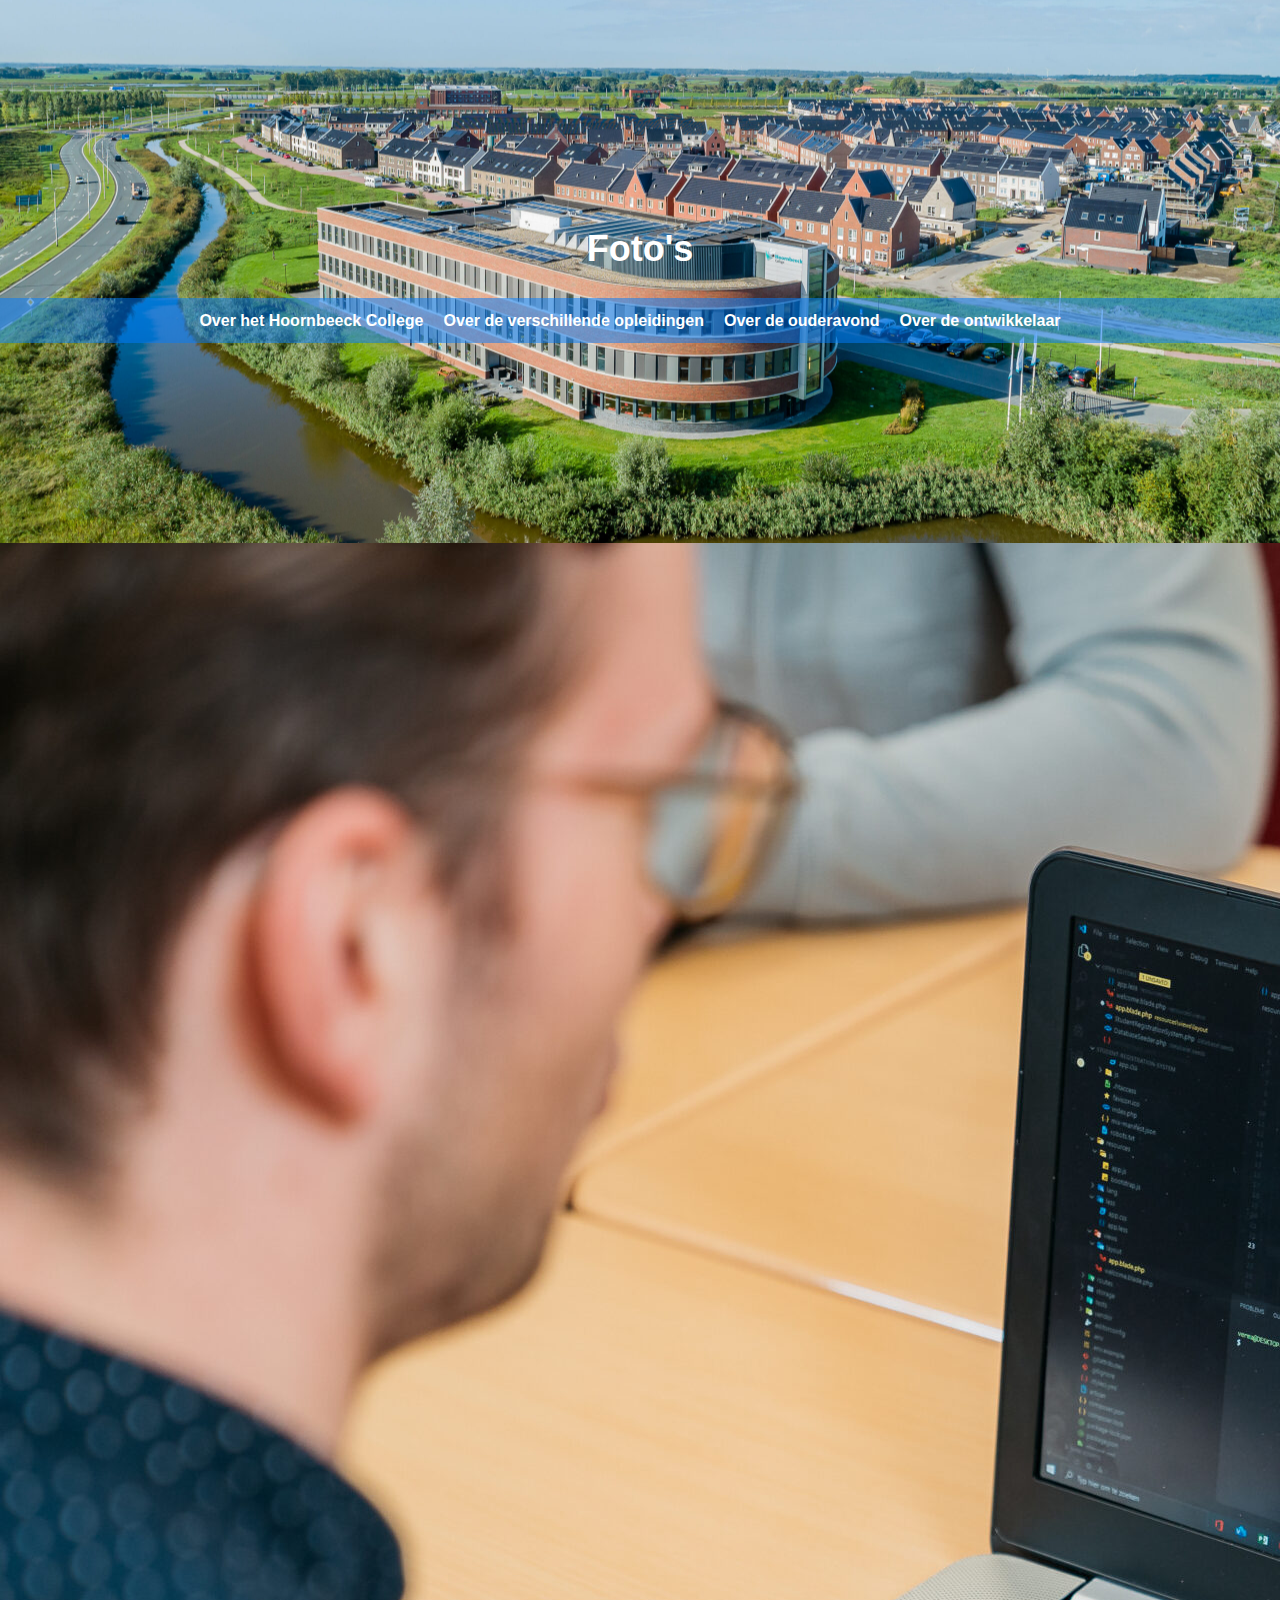
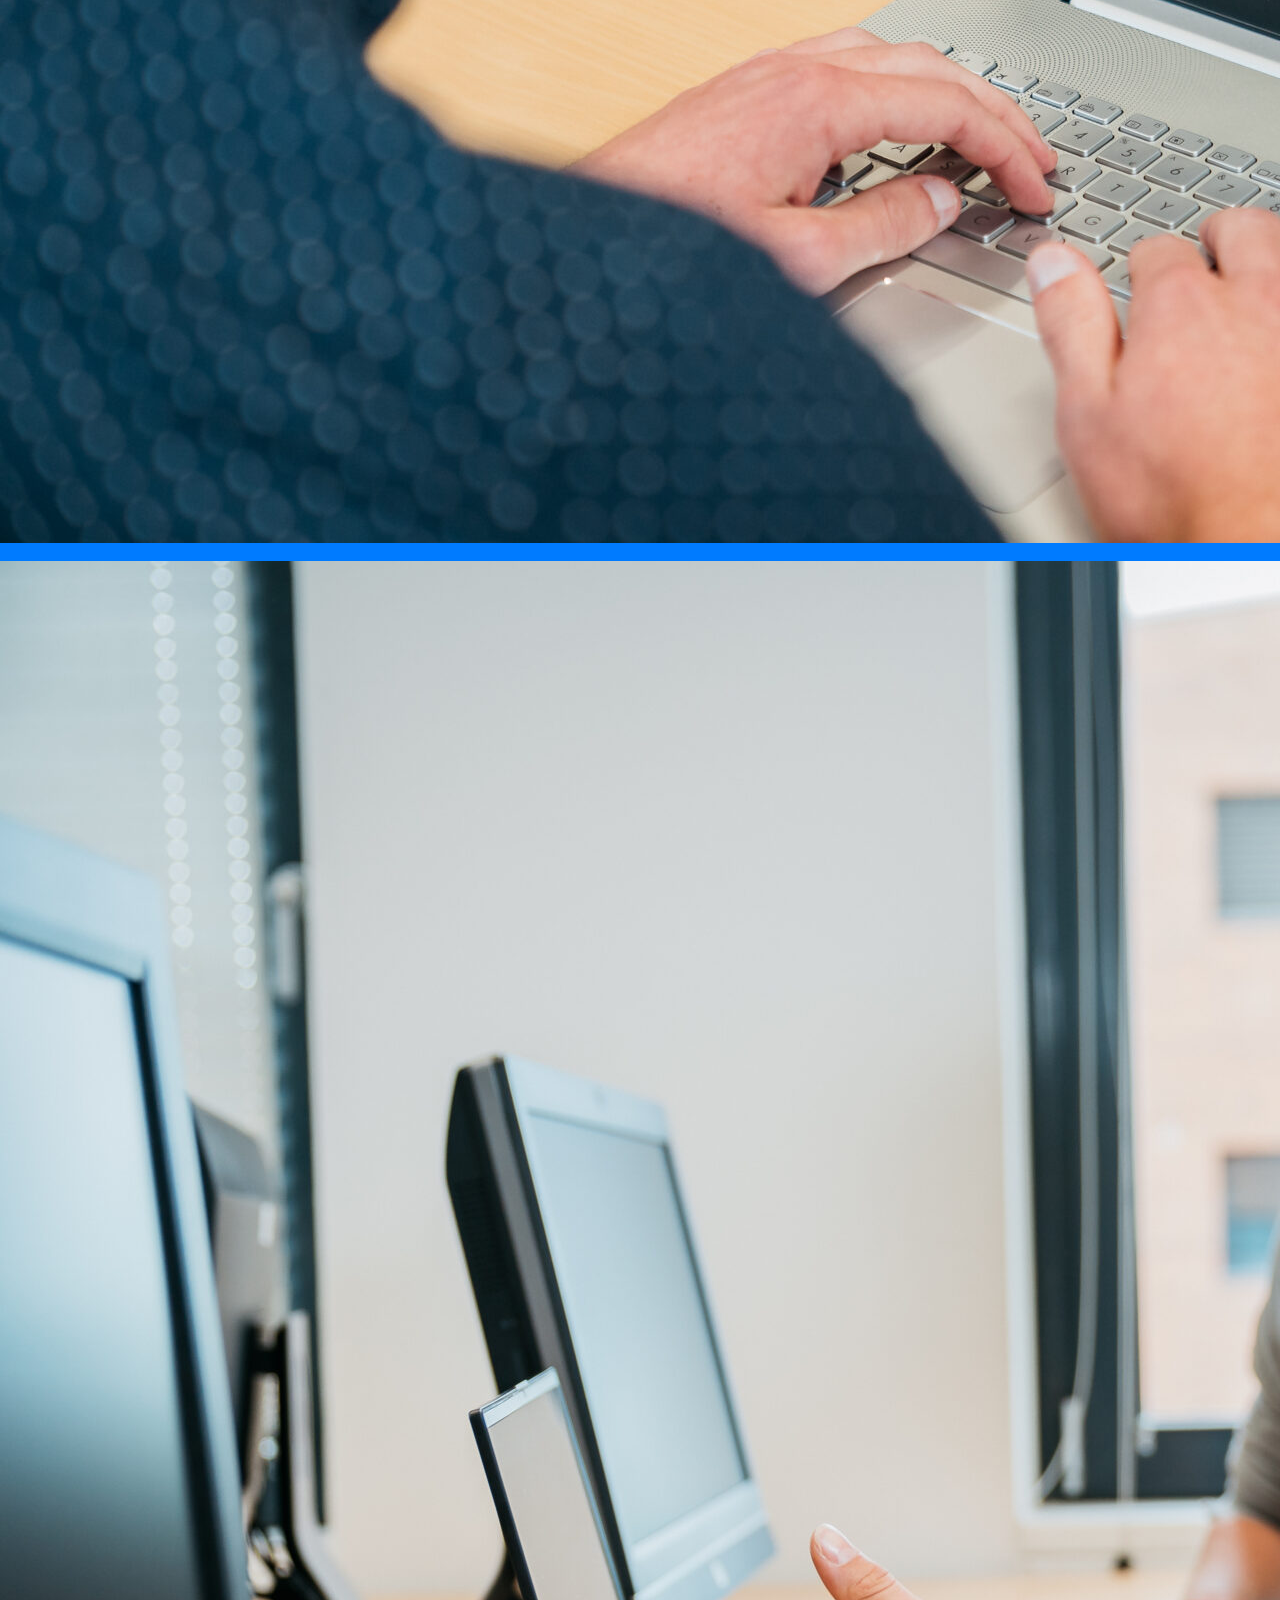
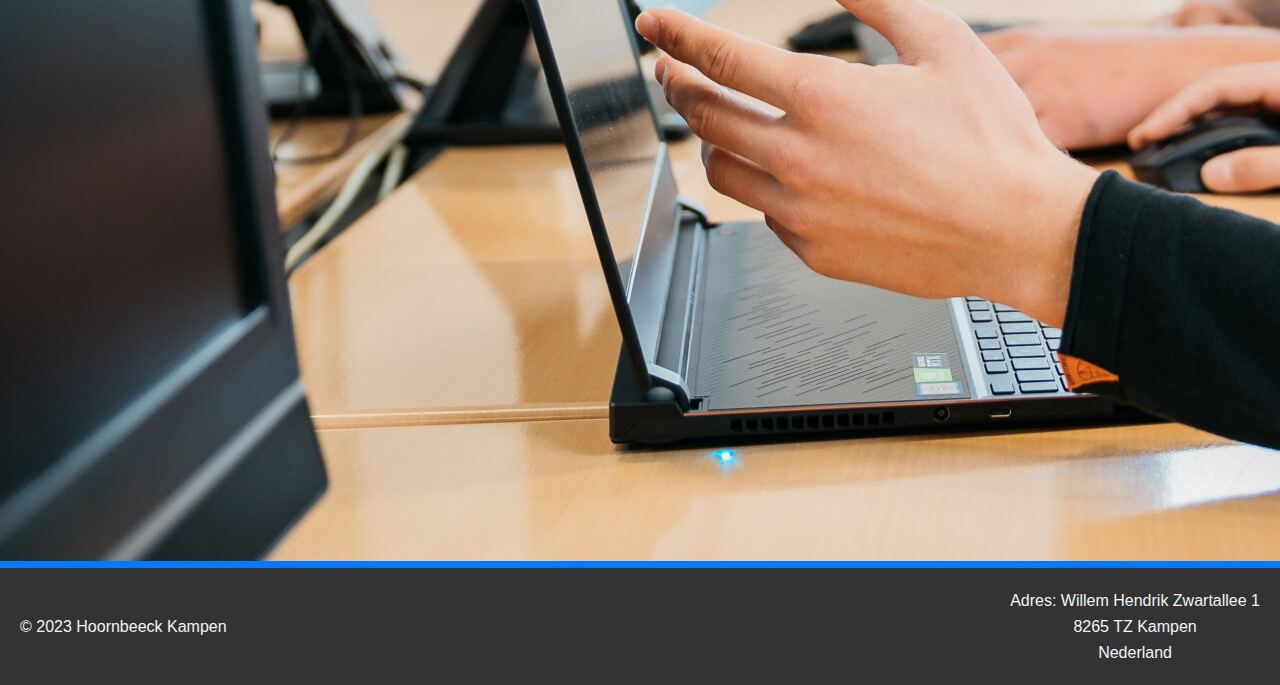
<file: foto's.html>
<!DOCTYPE html>
<html lang="nl">
<head>
    <meta charset="UTF-8">
    <meta name="viewport" content="width=device-width, initial-scale=1.0">
    <link rel="stylesheet" href="style.css">
    <title>Foto's - Hoornbeeck Kampen</title>
</head>
<body>
    <header>
        <h1 class="header-title">Foto's</h1>
        <nav class="header-nav">
            <ul>
                <li class="nav-item"><a href="over_het_hoornbeeck.html">Over het Hoornbeeck College</a></li>
                <li class="nav-item"><a href="over_de_verschillende_opleidingen.html">Over de verschillende opleidingen</a></li>
                <li class="nav-item"><a href="over_de_ouderavond.html">Over de ouderavond</a></li>
                <li class="nav-item"><a href="over_de_ontwikkelaar.html">Over de ontwikkelaar</a></li>
            </ul>
        </nav>
    </header>

    <style>
        .photo-container {
            display: grid;
            grid-template-columns: repeat(3, 1fr);
            grid-gap: 10px;
        }

        .photo {
            width: 100%;
            height: auto;
        }
    </style>
</head>
<body>
    <div class="photo-container">
        <div class="photo-block">
            <img src="2019-09-30-Hoornbeeck-Rotterdam-originele-kwaliteit-61.jpg"
                alt="Afbeelding 1">
        </div>

        <div class="photo-block">
            <img src="2018-10-08-Hoornbeeck-Amersfoort-afdrukkwaliteit-32.jpg"
                alt="Afbeelding 2">
        </div>

        <div class="photo-block">
            <img src="2018-10-08-Hoornbeeck-Amersfoort-afdrukkwaliteit-33.jpg"
                alt="Afbeelding 3">
        </div>

        <div class="photo-block">
            <img src="2019-09-18-Admin-Hoornbeeck-Gouda-originele-kwaliteit-36 (1).jpg"
                alt="Afbeelding 4">
        </div>
        <div class="photo-block">
            <img src="technologie.jpg" alt="Afbeelding 6">
        </div>
    </div>
    <footer>
        <p>&copy; 2023 Hoornbeeck Kampen</p>
        <p>Adres: Willem Hendrik Zwartallee 1 <br>8265 TZ Kampen<br>Nederland</p>
    </footer>
</body>
</html>
</file>
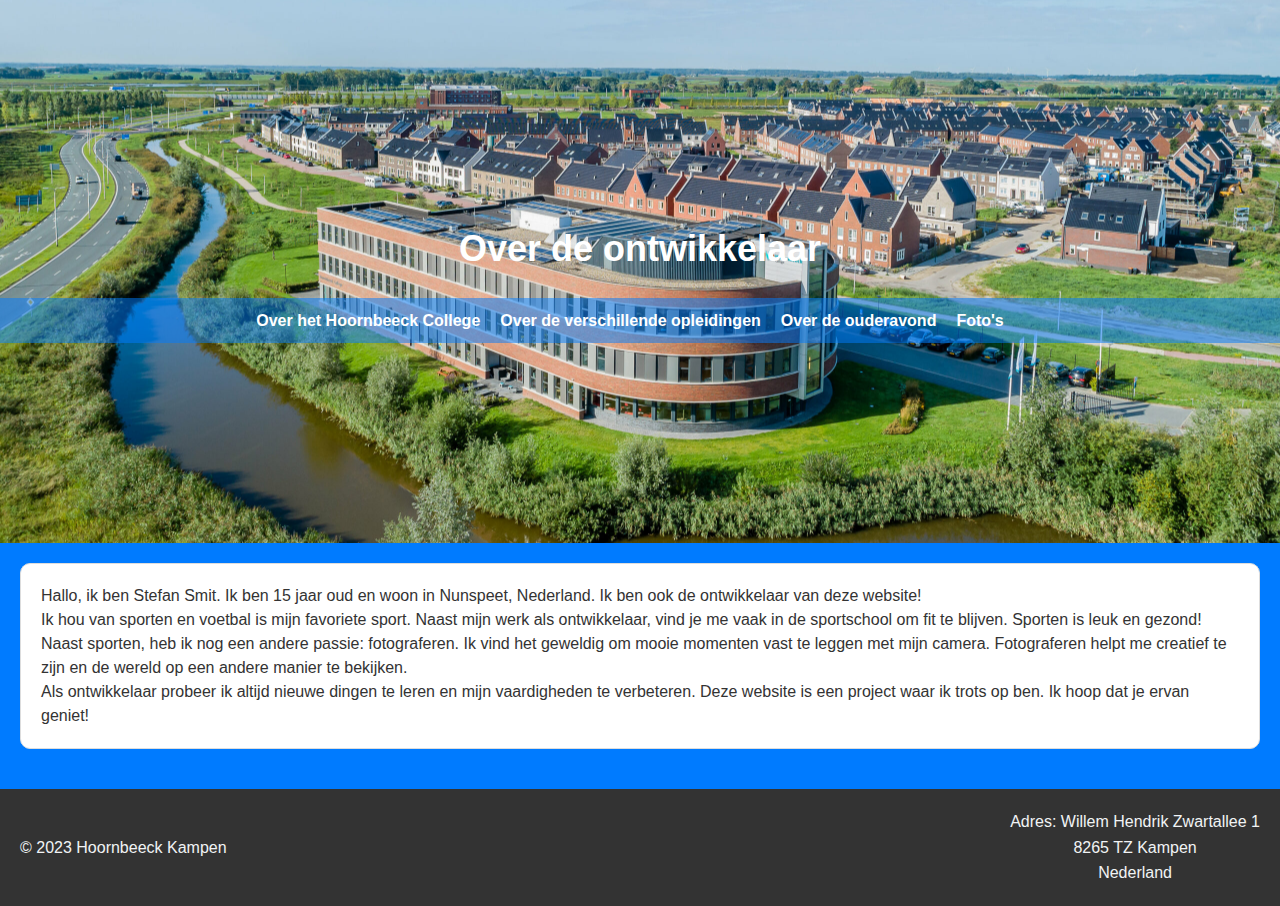
<file: over_de_ontwikkelaar.html>
<!DOCTYPE html>
<html lang="nl">
<head>
    <meta charset="UTF-8">
    <meta name="viewport" content="width=device-width, initial-scale=1.0">
    <link rel="stylesheet" href="style.css">
    <title>Over de ontwikkelaar - Hoornbeeck Kampen</title>
</head>
<body>
    <header>
        <h1 class="header-title">Over de ontwikkelaar</h1>
        <nav class="header-nav">
            <ul>
                <li class="nav-item"><a href="over_het_hoornbeeck.html">Over het Hoornbeeck College</a></li>
                <li class="nav-item"><a href="over_de_verschillende_opleidingen.html">Over de verschillende opleidingen</a></li>
                <li class="nav-item"><a href="over_de_ouderavond.html">Over de ouderavond</a></li>
                <li class="nav-item"><a href="foto's.html">Foto's</a></li>
            </ul>
        </nav>
    </header>

    <div class="container">
        <div class="hoornbeeck-block">
           
            <p>
                Hallo, ik ben Stefan Smit. Ik ben 15 jaar oud en woon in Nunspeet, Nederland. Ik ben ook de ontwikkelaar van deze website!
            </p>
            <p>
                Ik hou van sporten en voetbal is mijn favoriete sport. Naast mijn werk als ontwikkelaar, vind je me vaak in de sportschool om fit te blijven. Sporten is leuk en gezond!
            </p>
            <p>
                Naast sporten, heb ik nog een andere passie: fotograferen. Ik vind het geweldig om mooie momenten vast te leggen met mijn camera. Fotograferen helpt me creatief te zijn en de wereld op een andere manier te bekijken.
            </p>
            <p>
                Als ontwikkelaar probeer ik altijd nieuwe dingen te leren en mijn vaardigheden te verbeteren. Deze website is een project waar ik trots op ben. Ik hoop dat je ervan geniet!
            </p>
        </div>
    </div>

    <footer>
        <p>&copy; 2023 Hoornbeeck Kampen</p>
        <p>Adres: Willem Hendrik Zwartallee 1 <br>
            8265 TZ Kampen<br>
            Nederland</p>
    </footer>
</body>
</html>
</file>
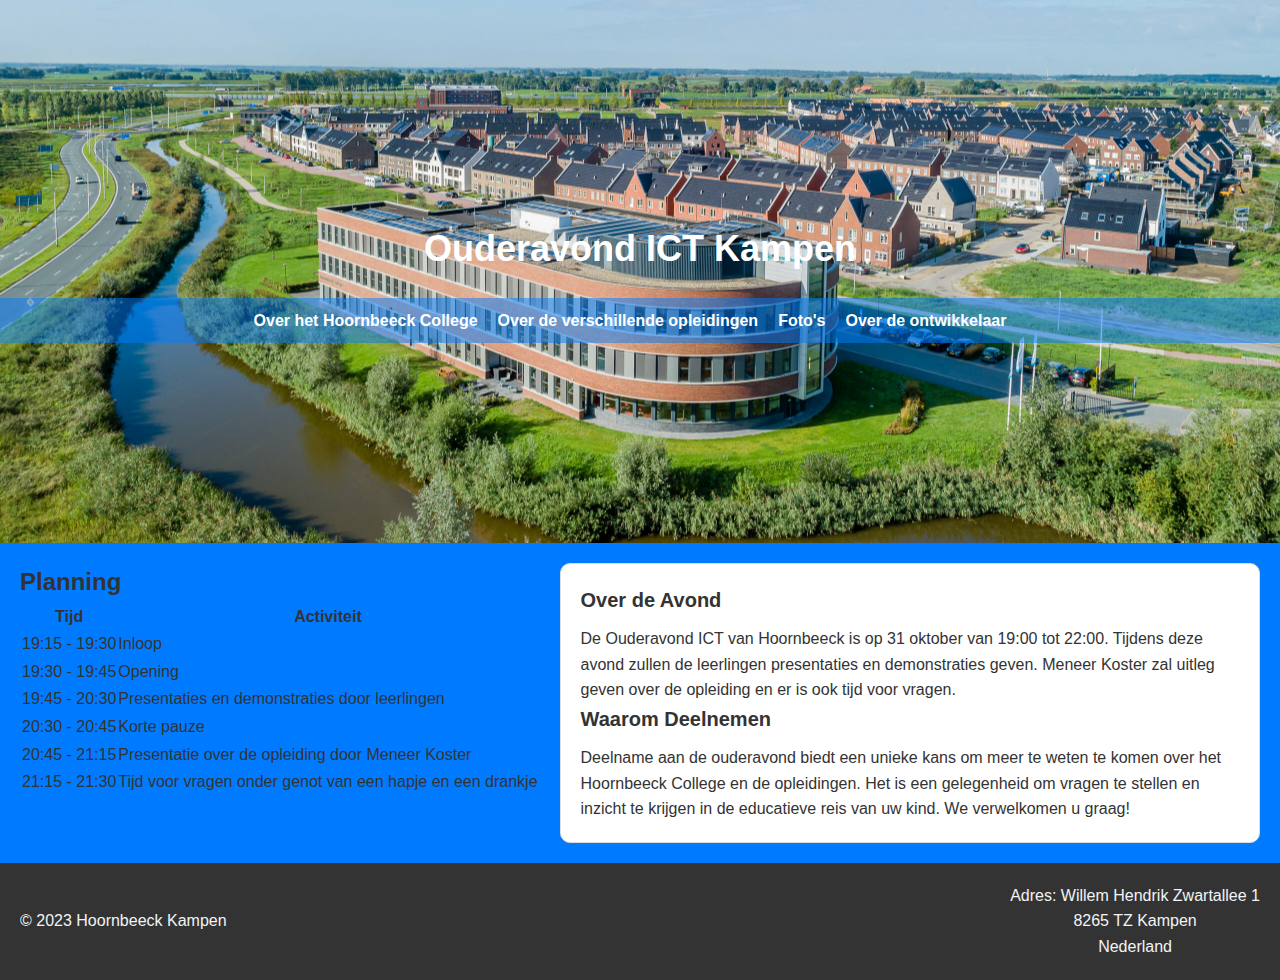
<file: over_de_ouderavond.html>
<!DOCTYPE html>
<html lang="nl">
<head>
    <meta charset="UTF-8">
    <meta name="viewport" content="width=device-width, initial-scale=1.0">
    <link rel="stylesheet" href="style.css">
    <title>Ouderavond ICT Kampen</title>
</head>
<body>
    <header>
        <h1 class="header-title">Ouderavond ICT Kampen</h1>
        <nav class="header-nav">
            <ul>
                <li class="nav-item"><a href="over_het_hoornbeeck.html">Over het Hoornbeeck College</a></li>
                <li class="nav-item"><a href="over_de_verschillende_opleidingen.html">Over de verschillende opleidingen</a></li>
                <li class="nav-item"><a href="foto's.html">Foto's</a></li>
                <li class="nav-item"><a href="over_de_ontwikkelaar.html">Over de ontwikkelaar</a></li>
            </ul>
        </nav>
    </header>

    <div class="container">
        <div class="planning">
            <h2>Planning</h2>
            <table>
                <tr>
                    <th>Tijd</th>
                    <th>Activiteit</th>
                </tr>
                <tr>
                    <td>19:15 - 19:30</td>
                    <td>Inloop</td>
                </tr>
                <tr>
                    <td>19:30 - 19:45</td>
                    <td>Opening</td>
                </tr>
                <tr>
                    <td>19:45 - 20:30</td>
                    <td>Presentaties en demonstraties door leerlingen</td>
                </tr>
                <tr>
                    <td>20:30 - 20:45</td>
                    <td>Korte pauze</td>
                </tr>
                <tr>
                    <td>20:45 - 21:15</td>
                    <td>Presentatie over de opleiding door Meneer Koster</td>
                </tr>
                <tr>
                    <td>21:15 - 21:30</td>
                    <td>Tijd voor vragen onder genot van een hapje en een drankje</td>
                </tr>
            </table>
        </div>

        <aside class="sidebar">
            <h3>Over de Avond</h3>
            <p>
                De Ouderavond ICT van Hoornbeeck is op 31 oktober van 19:00 tot 22:00.
                Tijdens deze avond zullen de leerlingen presentaties en demonstraties geven.
                Meneer Koster zal uitleg geven over de opleiding en er is ook tijd voor vragen.
            </p>

            <h3>Waarom Deelnemen</h3>
            <p>
                Deelname aan de ouderavond biedt een unieke kans om meer te weten te komen over het Hoornbeeck College en de opleidingen. Het is een gelegenheid om vragen te stellen en inzicht te krijgen in de educatieve reis van uw kind. We verwelkomen u graag!
            </p>
        </aside>
    </div>

    <footer>
        <p>&copy; 2023 Hoornbeeck Kampen</p>
        <p>Adres: Willem Hendrik Zwartallee 1 <br>
            8265 TZ Kampen<br>
            Nederland</p>
    </footer>
</body>
</html>
</file>
<file: style.css>
/* Resetten van standaardmarges en paddings */
* {
    margin: 0;
    padding: 0;
    box-sizing: border-box;
}

/* Algemene stijl voor de hele pagina */
body {
    font-family: Arial, sans-serif;
    background-color: #007BFF;
    color: #333;
    line-height: 1.6;
    margin: 0;
}

/* Header-stijl */
header {
    background-image: url('Hoornbeeck.jpg');
    background-size: cover;
    background-position: center;
    background-repeat: no-repeat;
    color: #fff;
    text-align: center;
    padding: 200px 0;
    margin: 0;
}

header h1 {
    font-size: 36px;
    margin: 20px 0;
}

header nav ul {
    list-style: none;
    background-color: rgba(0, 123, 255, 0.5);
    padding: 10px;
    display: flex;
    justify-content: center;
    margin-top: 20px;
}

header .nav-item {
    margin-right: 20px;
    display: flex;
    align-items: center;
}

header .nav-item a {
    text-decoration: none;
    color: #fff;
    font-weight: bold;
}

/* Container voor content en sidebar */
.container {
    display: flex;
    flex-wrap: wrap;
    gap: 20px;
    padding: 20px;
}

/* Stijl voor het blok rond "Over Het Hoornbeeck College" */
.hoornbeeck-block {
    flex: 2;
    background-color: #fff;
    padding: 20px;
    border: 1px solid #ddd;
    border-radius: 10px;
    margin-bottom: 20px;
    text-align: left;
}

.hoornbeeck-block h2 {
    color: #007BFF;
    font-size: 24px;
    margin-bottom: 10px;
}

.hoornbeeck-block p {
    font-size: 16px;
    line-height: 1.5;
}

/* Sidebar-stijl */
.sidebar {
    flex: 1;
    padding: 20px;
    background-color: #fff;
    border: 1px solid #ddd;
    border-radius: 10px;
    text-align: left;
}

.sidebar h3 {
    font-size: 20px;
    margin-bottom: 10px;
}

/* Aangepaste stijlen voor sectoren */
.sectors-container {
    display: flex;
    gap: 20px;
    margin: 20px;
    flex-wrap: wrap;
}

.sector {
    flex: 1;
    background-color: #fff;
    padding: 20px;
    border: 1px solid #ddd;
    border-radius: 10px;
    text-align: center;
    margin-bottom: 20px;
}

/* Zorg ervoor dat de laatste sector geen rechtermarge heeft */
.sector:last-child {
    margin-right: 0;
}

.sector img {
    max-width: 100%;
}

.sector h3 {
    color: #007BFF;
    font-size: 20px;
    margin-top: 10px;
}

.sector p {
    font-size: 16px;
    line-height: 1.5;
    margin-top: 10px;
}

/* Footer-stijl */
footer {
    background-color: #333;
    color: #f1f3f5;
    padding: 20px;
    display: flex;
    justify-content: space-between;
    align-items: center;
    text-align: center;
}

/* Stijl voor de items in de footer */
.footer-content p {
    flex: 1;
    text-align: center;
}

/* Stijl voor de fotogalerij op de pagina "Foto's" */
.photo-table {
    display: flex;
    flex-wrap: wrap;
    gap: 20px;
    justify-content: space-between;
    padding: 20px;
}
</file>
